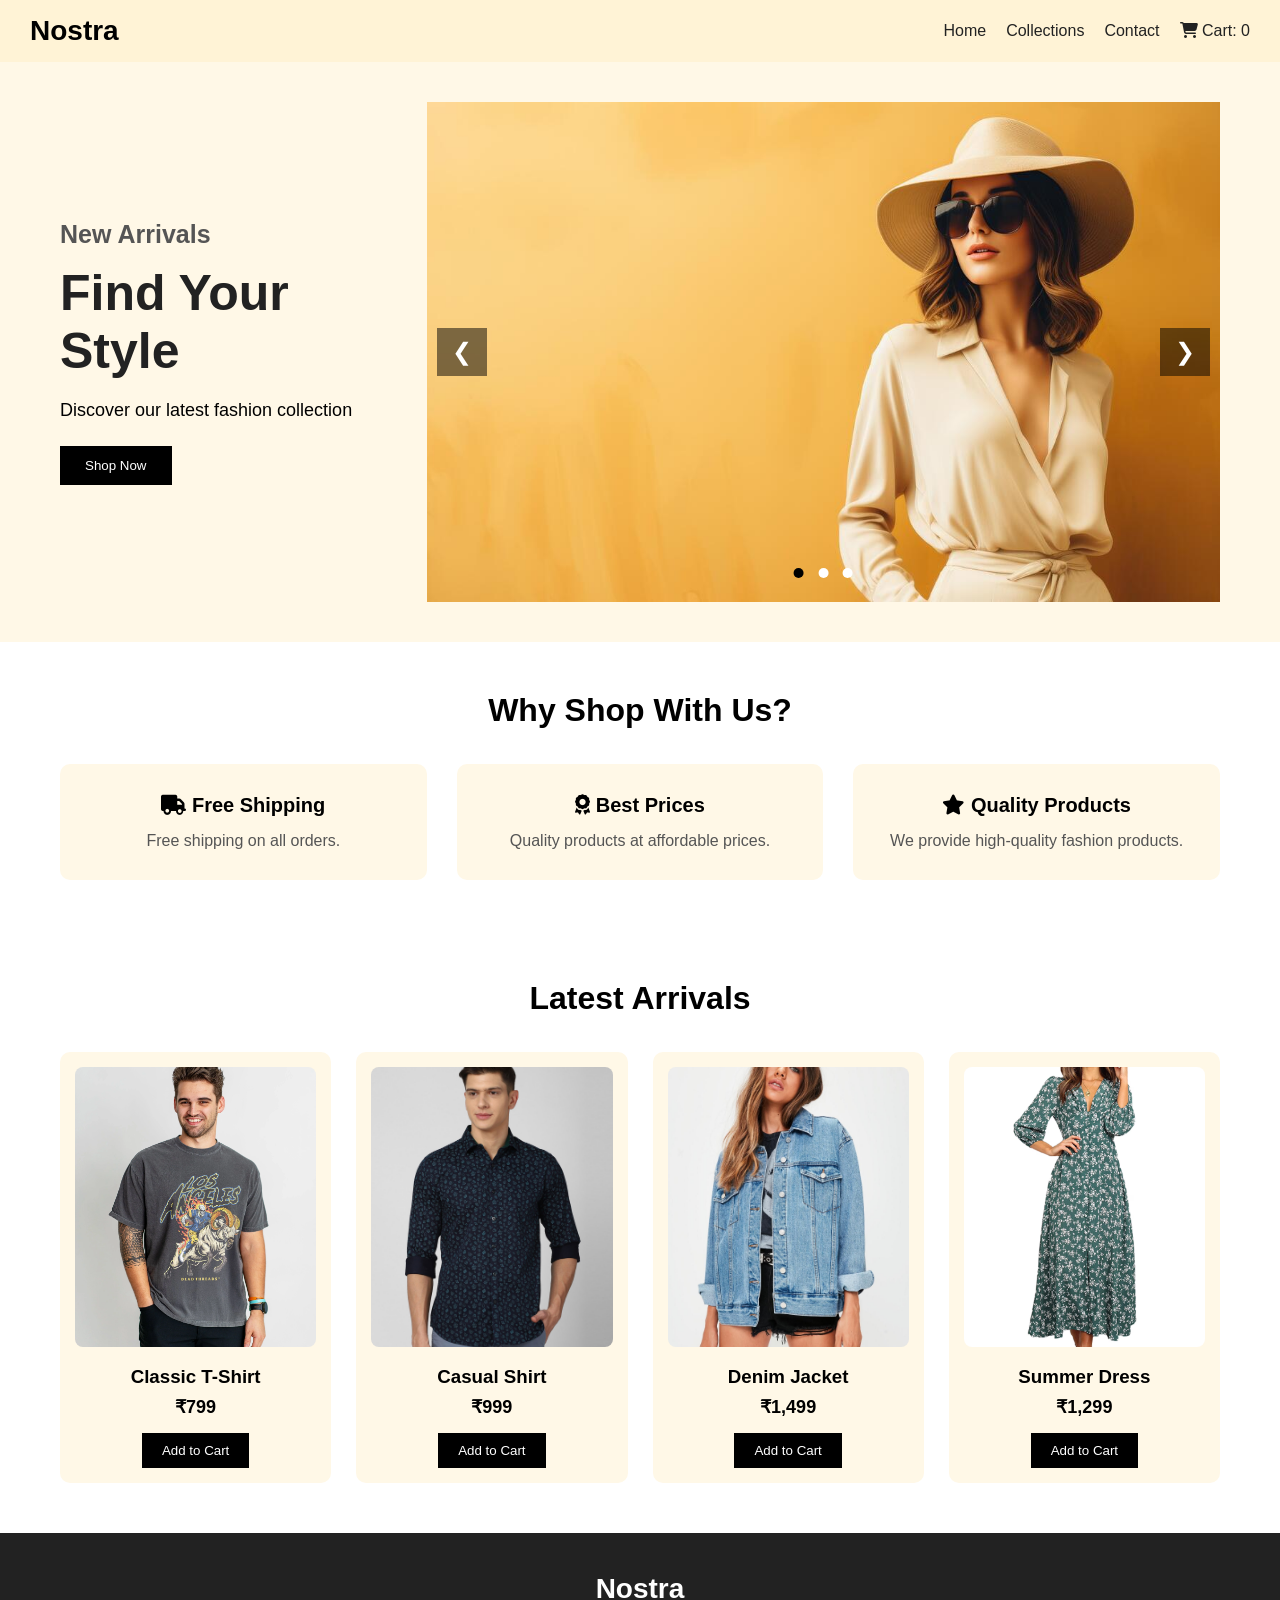
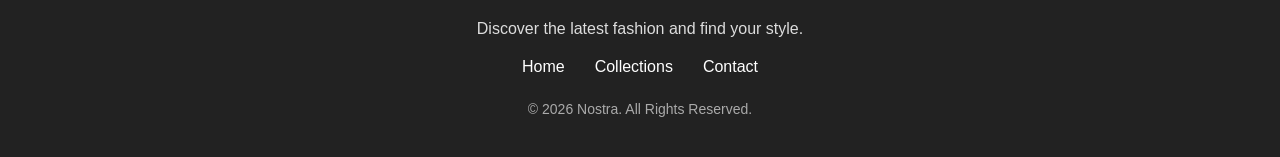
<file: index.html>
<!DOCTYPE html>

<html lang="en">

<head>
    <meta charset="UTF-8">
    <meta name="viewport" content="width=device-width, initial-scale=1.0">


<title>Nostra - Ecommerce</title>

<!-- Font Awesome -->
<link rel="stylesheet"
    href="https://cdnjs.cloudflare.com/ajax/libs/font-awesome/6.7.2/css/all.min.css">

<!-- CSS -->
<link rel="stylesheet" href="style.css">


</head>

<body>


<!-- Navbar -->

<nav>

    <h1>Nostra</h1>

    <div class="nav-links" id="navLinks">

        <a href="index.html">Home</a>

        <a href="collections.html">Collections</a>

        <a href="contact.html">Contact</a>

        <a href="cart.html">
            
            <i class="fa-solid fa-cart-shopping"></i>
            <span id="cartCount">0</span>
        </a>

    </div>

    <button class="menu-btn" onclick="toggleMenu()">
    <i class="fa-solid fa-bars"></i>
</button>

</nav>


<!-- Hero Section -->

<section class="hero">

    <div class="hero-text">

        <h2>New Arrivals</h2>

        <h1>Find Your Style</h1>

        <p>
            Discover our latest fashion collection
        </p>

        <button onclick="goToCollections()">
            Shop Now
        </button>

    </div>


    <!-- Hero Slider -->

    <div class="slider">

        <!-- Hero Image -->

        <img id="heroImage"
            src="./images/hero.jpg"
            alt="Fashion">


        <!-- Previous Button -->

        <button class="prev" onclick="previousSlide()">
            ❮
        </button>


        <!-- Next Button -->

        <button class="next" onclick="nextSlide()">
            ❯
        </button>


        <!-- Slider Dots -->

        <div class="dots">

            <span class="dot active"
                onclick="showSlide(0)">
            </span>

            <span class="dot"
                onclick="showSlide(1)">
            </span>

            <span class="dot"
                onclick="showSlide(2)">
            </span>

        </div>

    </div>

</section>


<!-- Why Shop With Us -->

<section class="why-shop">

    <h2>Why Shop With Us?</h2>


    <div class="features">


        <!-- Free Shipping -->

        <div class="feature">

            <h3>
                <i class="fa-solid fa-truck"></i>
                Free Shipping
            </h3>

            <p>
                Free shipping on all orders.
            </p>

        </div>


        <!-- Best Prices -->

        <div class="feature">

            <h3>
                <i class="fa-solid fa-award"></i>
                Best Prices
            </h3>

            <p>
                Quality products at affordable prices.
            </p>

        </div>


        <!-- Quality Products -->

        <div class="feature">

            <h3>
                <i class="fa-solid fa-star"></i>
                Quality Products
            </h3>

            <p>
                We provide high-quality fashion products.
            </p>

        </div>

    </div>

</section>


<!-- Latest Arrivals -->

<section class="latest">

    <h2>Latest Arrivals</h2>


    <div class="products">


        <!-- Product 1 -->

        <div class="product">

            <img src="./images/product1.webp"
                alt="Classic T-Shirt">

            <h3>
                Classic T-Shirt
            </h3>

            <p>
                ₹799
            </p>

            <button
                onclick="addToCart('Classic T-Shirt', 799, './images/product1.webp')">

                Add to Cart

            </button>

        </div>


        <!-- Product 2 -->

        <div class="product">

            <img src="./images/product2.jpeg"
                alt="Casual Shirt">

            <h3>
                Casual Shirt
            </h3>

            <p>
                ₹999
            </p>

            <button
                onclick="addToCart('Casual Shirt', 999, './images/product2.jpeg')">

                Add to Cart

            </button>

        </div>


        <!-- Product 3 -->

        <div class="product">

            <img src="./images/product3.jpeg"
                alt="Denim Jacket">

            <h3>
                Denim Jacket
            </h3>

            <p>
                ₹1,499
            </p>

            <button
                onclick="addToCart('Denim Jacket', 1499, './images/product3.jpeg')">

                Add to Cart

            </button>

        </div>


        <!-- Product 4 -->

        <div class="product">

            <img src="./images/product4.jpg"
                alt="Summer Dress">

            <h3>
                Summer Dress
            </h3>

            <p>
                ₹1,299
            </p>

            <button
                onclick="addToCart('Summer Dress', 1299, './images/product4.jpg')">

                Add to Cart

            </button>

        </div>


    </div>

</section>


<!-- Footer -->

<footer>

    <h2>Nostra</h2>

    <p>
        Discover the latest fashion and find your style.
    </p>


    <div class="footer-links">

        <a href="index.html">
            Home
        </a>

        <a href="collections.html">
            Collections
        </a>

        <a href="contact.html">
            Contact
        </a>

    </div>


    <p class="copyright">

        © 2026 Nostra. All Rights Reserved.

    </p>

</footer>


<!-- JavaScript -->

<script src="script.js"></script>


</body>

</html>
</file>
<file: style.css>
* {
    margin: 0;
    padding: 0;
    box-sizing: border-box;
}

body {
    font-family: poppins, sans-serif;
}


/* Navbar */

nav {
    display: flex;
    align-items: center;
    justify-content: space-between;
    padding: 15px 30px;
    background-color: #fff3d6;
}

nav h1 {
    font-size: 28px;
}

.nav-links {
    display: flex;
    gap: 20px;
}

.nav-links a {
    text-decoration: none;
    color: #222;
    font-weight: 500;
}

.nav-links a:hover {
    text-decoration: underline;
}

.menu-btn {
    display: none;
    border: none;
    background: none;
    font-size: 25px;
    cursor: pointer;
}


/* Hero */

.hero {
    min-height: 100px;
    display: flex;
    align-items: center;
    justify-content: space-between;
    gap: 10px;
    padding: 40px 60px;
    background-color: #fff8e7;
}

.hero-text {
    width: 45%;
}

.hero-text h2 {
    font-size: 25px;
    margin-bottom: 15px;
    color: #555;
}

.hero-text h1 {
    font-size: 50px;
    margin-bottom: 20px;
    color: #222;
}

.hero-text p {
    font-size: 18px;
    margin-bottom: 25px;
}

.hero-text button {
    padding: 12px 25px;
    background-color: black;
    color: white;
    border: none;
    cursor: pointer;
}


/* Hero Slider */

.slider {
    width: 100%;
    height: 500px;
    position: relative;
    overflow: hidden;
}

.slider img {
    width: 100%;
    height: 500px;
    object-fit: cover;
    
   
    
}


/* Slider Buttons */

.prev,
.next {
    position: absolute;
    top: 50%;
    transform: translateY(-50%);
    border: none;
    padding: 10px 15px;
    background-color: rgba(0, 0, 0, 0.5);
    color: white;
    cursor: pointer;
    font-size: 24px;
    z-index: 10;
}

.prev {
    left: 10px;
}

.next {
    right: 10px;
}

.prev:hover,
.next:hover {
    background-color: black;
}


/* Slider Dots */

.dots {
    position: absolute;
    bottom: 15px;
    left: 50%;
    transform: translateX(-50%);
    z-index: 10;
}

.dot {
    display: inline-block;
    width: 10px;
    height: 10px;
    background-color: white;
    border-radius: 50%;
    margin: 5px;
    cursor: pointer;
}

.dot.active {
    background-color: black;
}


/* Why Shop */

.why-shop {
    padding: 50px 60px;
    text-align: center;
    background-color: #ffffff;
}

.why-shop h2 {
    font-size: 32px;
    margin-bottom: 35px;
}

.features {
    display: flex;
    justify-content: space-between;
    gap: 30px;
}

.feature {
    flex: 1;
    padding: 30px;
    background-color: #fff8e7;
    border-radius: 10px;
}

.feature h3 {
    margin-bottom: 15px;
    font-size: 20px;
}

.feature p {
    color: #555;
}


/* Latest Arrivals */

.latest {
    padding: 50px 60px;
    text-align: center;
}

.latest h2 {
    font-size: 32px;
    margin-bottom: 35px;
}

.products {
    display: grid;
    grid-template-columns: repeat(4, 1fr);
    gap: 25px;
}

.product {
    padding: 15px;
    background-color: #fff8e7;
    border-radius: 10px;
}

.product img {
    width: 100%;
    height: 280px;
    object-fit: cover;
    border-radius: 8px;
}

.product h3 {
    margin: 15px 0 8px;
}

.product p {
    font-size: 18px;
    font-weight: bold;
    margin-bottom: 15px;
}

.product button {
    padding: 10px 20px;
    background-color: black;
    color: white;
    border: none;
    cursor: pointer;
}


/* Collections */

.collection {
    padding: 50px 60px;
    text-align: center;
    min-height: 600px;
}

.collection h2 {
    font-size: 35px;
    margin-bottom: 10px;
}

.collection > p {
    color: #555;
    margin-bottom: 50px;
}


/* Collection Layout */

.collection-container {
    display: flex;
    gap: 30px;
    padding: 40px 60px;
    min-height: 600px;
}


/* Left Filter Sidebar */

.filter-sidebar {
    width: 50px;
    min-width: 200px;
    padding: 25px 20px;
    background-color: #fff3d6;
    border-radius: 10px;
    height: fit-content;
}

.filter-sidebar h3 {
    font-size: 24px;
    margin-bottom: 25px;
}

.filter-sidebar h4 {
    font-size: 18px;
    margin-bottom: 15px;
}

.filter-sidebar label {
    display: block;
    margin-bottom: 15px;
    cursor: pointer;
}

.filter-sidebar input {
    margin-right: 8px;
    cursor: pointer;
}


/* Right Products Section*/

.products-section {
    flex: 1;
}


/* Search */

#searchInput {
    width: 100%;
    padding: 12px;
    margin-bottom: 100px;
    border: 1px solid #ccc;
    border-radius: 5px;
    font-size: 15px;
    outline: none;
}

#searchInput:focus {
    border-color: #222;
}


/* Collection Products */

.collection-products {
    display: grid;
    grid-template-columns: repeat(4, 1fr);
    gap: 25px;
}

.collection-product {
    background-color: #fff8e7;
    padding: 15px;
    border-radius: 10px;
}

.collection-product img {
    width: 100%;
    height: 280px;
    object-fit: cover;
    border-radius: 8px;
}

.collection-product h3 {
    margin: 15px 0 8px;
}

.collection-product p {
    font-size: 18px;
    font-weight: bold;
    margin-bottom: 15px;
}

.collection-product button {
    padding: 10px 20px;
    background-color: black;
    color: white;
    border: none;
    cursor: pointer;
}

.collection-product button:hover {
    background-color: #333;
}


/* Contact*/

.contact {
    min-height: 600px;
    padding: 50px 20px;
    text-align: center;
    background-color: #fff8e7;
}

.contact h2 {
    font-size: 35px;
    margin-bottom: 10px;
}

.contact > p {
    color: #555;
    margin-bottom: 30px;
}

#contactForm {
    width: 500px;
    max-width: 100%;
    margin: auto;
    padding: 30px;
    background-color: white;
    border-radius: 10px;
    text-align: left;
}

#contactForm label {
    display: block;
    margin-bottom: 8px;
    font-weight: bold;
}

#contactForm input,
#contactForm textarea {
    width: 100%;
    padding: 12px;
    margin-bottom: 20px;
    border: 1px solid #ccc;
    border-radius: 5px;
    font-family: Arial, sans-serif;
}

#contactForm textarea {
    resize: none;
}

#contactForm button {
    padding: 12px 25px;
    background-color: black;
    color: white;
    border: none;
    cursor: pointer;
    display: block;
    margin: 10px auto;
}



#contactMessage {
    margin-top: 20px;
    font-weight: bold;
    
}


/*Cart*/

.cart {
    min-height: 600px;
    padding: 50px 20px;
    text-align: center;
    background-color: #fff8e7;
}

.cart h2 {
    font-size: 35px;
    margin-bottom: 30px;
}

#cartItems {
    width: 600px;
    max-width: 100%;
    margin: auto;
}


/* Cart Product */

#cartItems > div {
    background-color: white;
    padding: 20px;
    margin-bottom: 15px;
    border-radius: 10px;
}

#cartItems h3 {
    margin-bottom: 10px;
}

#cartItems img {
    width: 150px;
    height: 150px;
    object-fit: cover;
    border-radius: 10px;
    margin-bottom: 15px;
}

#cartItems p {
    font-weight: bold;
    margin-bottom: 15px;
}


/* Cart Buttons */

#cartItems button {
    padding: 8px 15px;
    background-color: black;
    color: white;
    border: none;
    border-radius: 5px;
    cursor: pointer;
}

#cartItems button:hover {
    background-color: #333;
}


/* Cart Quantity */

#cartItems span {
    display: inline-block;
    margin: 0 15px;
    font-weight: bold;
    font-size: 18px;
}


/* Cart Total */

#cartTotal {
    margin-top: 25px;
    font-size: 24px;
    font-weight: bold;
}


/* Order Button */

#orderBtn {
    padding: 12px 30px;
    background-color: black;
    color: white;
    border: none;
    border-radius: 5px;
    font-size: 16px;
    cursor: pointer;
    margin-top: 20px;
}

#checkoutBtn:hover {
    background-color: #333;
}


/*Footer*/

footer {
    background-color: #222;
    color: white;
    text-align: center;
    padding: 40px 20px;
}

footer h2 {
    font-size: 28px;
    margin-bottom: 15px;
}

footer > p {
    margin-bottom: 20px;
    color: #ddd;
}

.footer-links {
    display: flex;
    justify-content: center;
    gap: 30px;
    margin-bottom: 25px;
}

.footer-links a {
    text-decoration: none;
    color: white;
}

.footer-links a:hover {
    text-decoration: underline;
}

footer .copyright {
    margin-bottom: 0;
    font-size: 14px;
    color: #aaa;
}


/* Mobile Responsive*/

@media screen and (max-width: 600px) {

    /* Navbar*/

    nav {
        position: relative;
        padding: 12px 15px;
    }

    nav h1 {
        font-size: 22px;
    }

    .menu-btn {
        display: block;
    }

    #cartCount {
        display: none;
    }

    .nav-links {
        display: none;
        position: absolute;
        top: 55px;
        right: 15px;
        flex-direction: column;
        gap: 0;
        background-color: #fff3d6;
        width: 150px;
        padding: 10px;
        border-radius: 5px;
        z-index: 100;
    }

    .nav-links a {
        padding: 10px;
        font-size: 14px;
    }

    .nav-links.show {
        display: flex;
    }


    /* Hero*/

    .hero {
        min-height: auto;
        flex-direction: column;
        padding: 30px 15px;
        gap: 25px;
    }

    .hero-text {
        width: 100%;
        text-align: center;
    }

    .hero-text h2 {
        font-size: 18px;
    }

    .hero-text h1 {
        font-size: 32px;
    }

    .hero-text p {
        font-size: 15px;
    }


    /* Mobile Slider*/

    .slider {
        width: 100%;
        height: 280px;
    }

    .slider img {
        width: 100%;
        height: 100%;
    }

    .prev,
    .next {
        padding: 7px 11px;
        font-size: 18px;
    }


    /* Why Shop */

    .why-shop {
        padding: 40px 15px;
    }

    .why-shop h2 {
        font-size: 26px;
    }

    .features {
        flex-direction: column;
        gap: 15px;
    }

    .feature {
        padding: 20px;
    }


    /* Latest Arrivals */

    .latest {
        padding: 40px 15px;
    }

    .latest h2 {
        font-size: 26px;
    }

    .products {
        grid-template-columns: repeat(2, 1fr);
        gap: 10px;
    }

    .product {
        padding: 10px;
    }

    .product img {
        height: 180px;
    }

    .product h3 {
        font-size: 14px;
    }

    .product p {
        font-size: 14px;
    }

    .product button {
        padding: 7px 10px;
        font-size: 12px;
    }


    /* Collections */

    .collection {
        padding: 40px 15px;
    }

    .collection h2 {
        font-size: 28px;
    }

    .collection-container {
        flex-direction: column;
        padding: 20px 15px;
        gap: 10px;
    }


    /* Filter Sidebar */

    .filter-sidebar {
        width: 30%;
        min-width: 20%;
    }


    /* Search */

    #searchInput {
        width: 100%;
        margin-bottom: 5px;
    }


    /* Collection Products*/

    .collection-products {
        grid-template-columns: repeat(2, 1fr);
        gap: 10px;
    }

    .collection-product {
        padding: 10px;
    }

    .collection-product img {
        height: 180px;
    }

    .collection-product h3 {
        font-size: 14px;
    }

    .collection-product p {
        font-size: 14px;
    }

    .collection-product button {
        padding: 7px 10px;
        font-size: 12px;
    }
</file>
